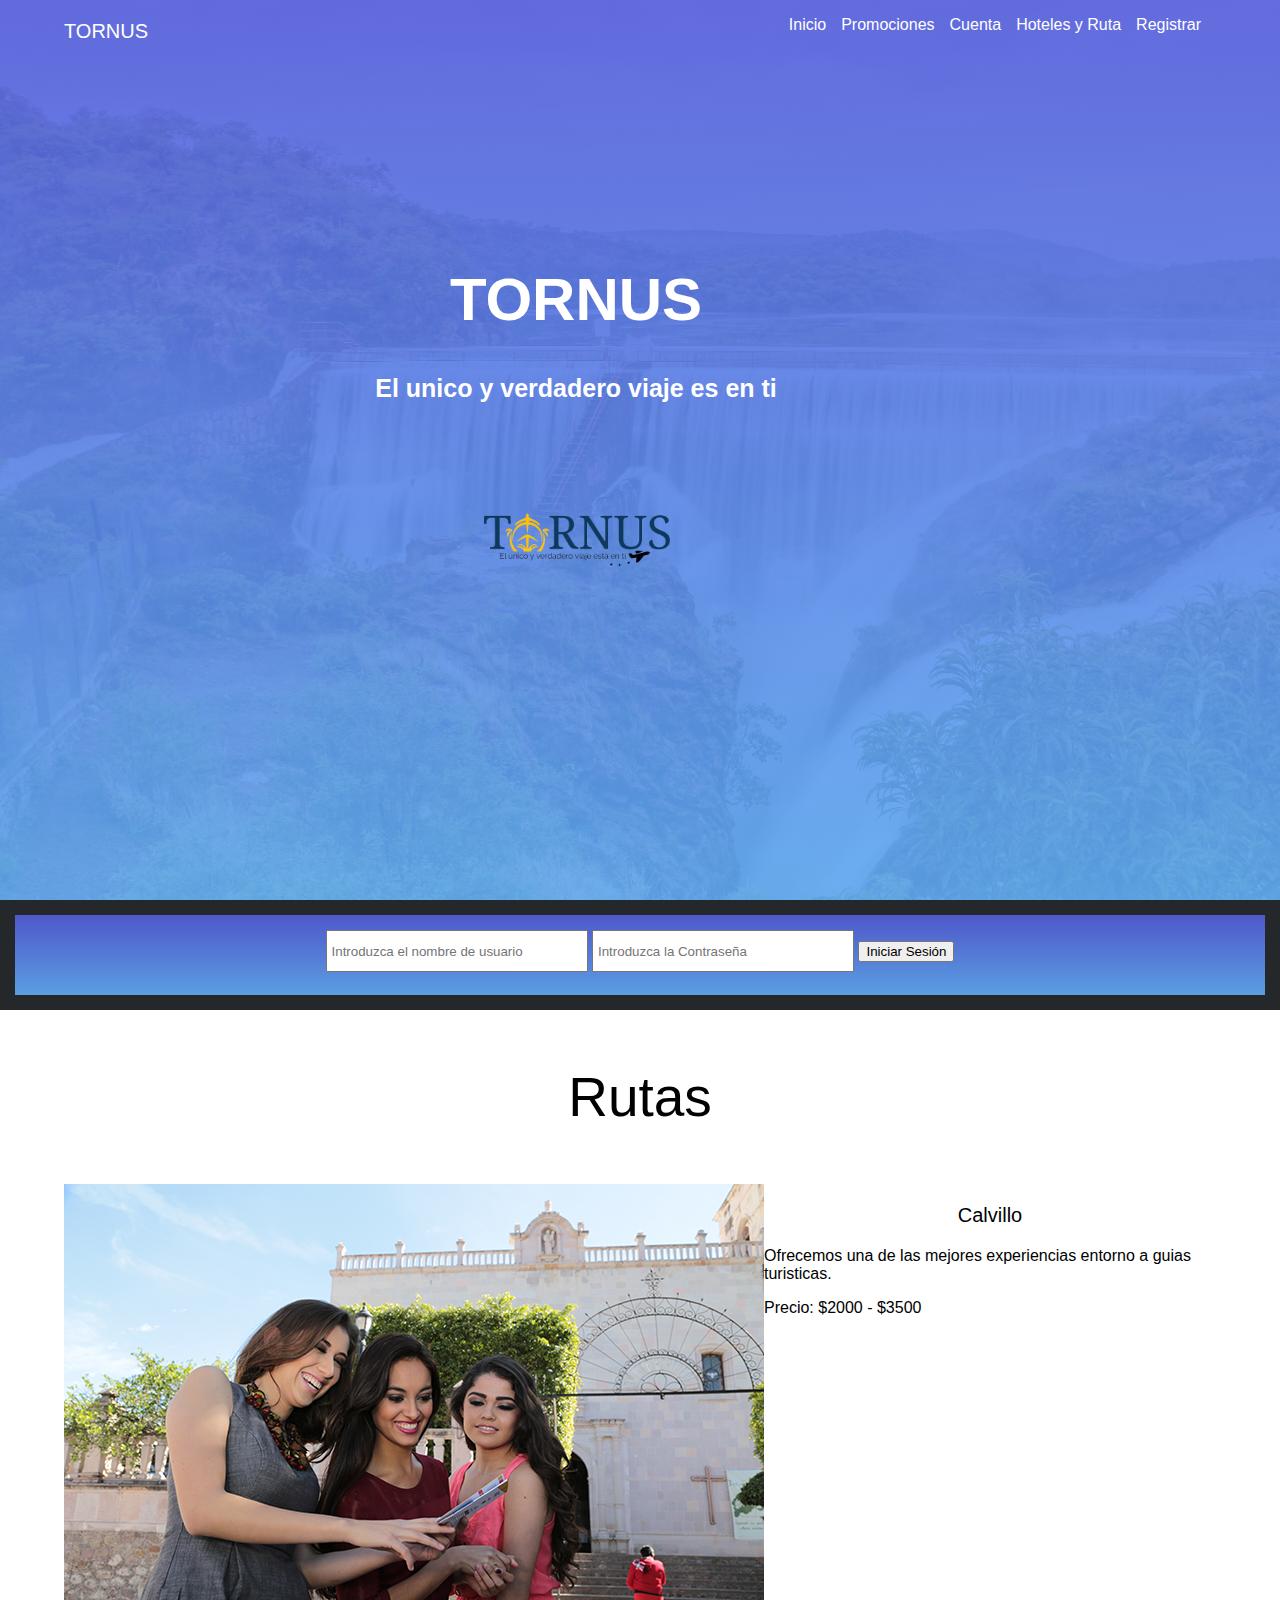
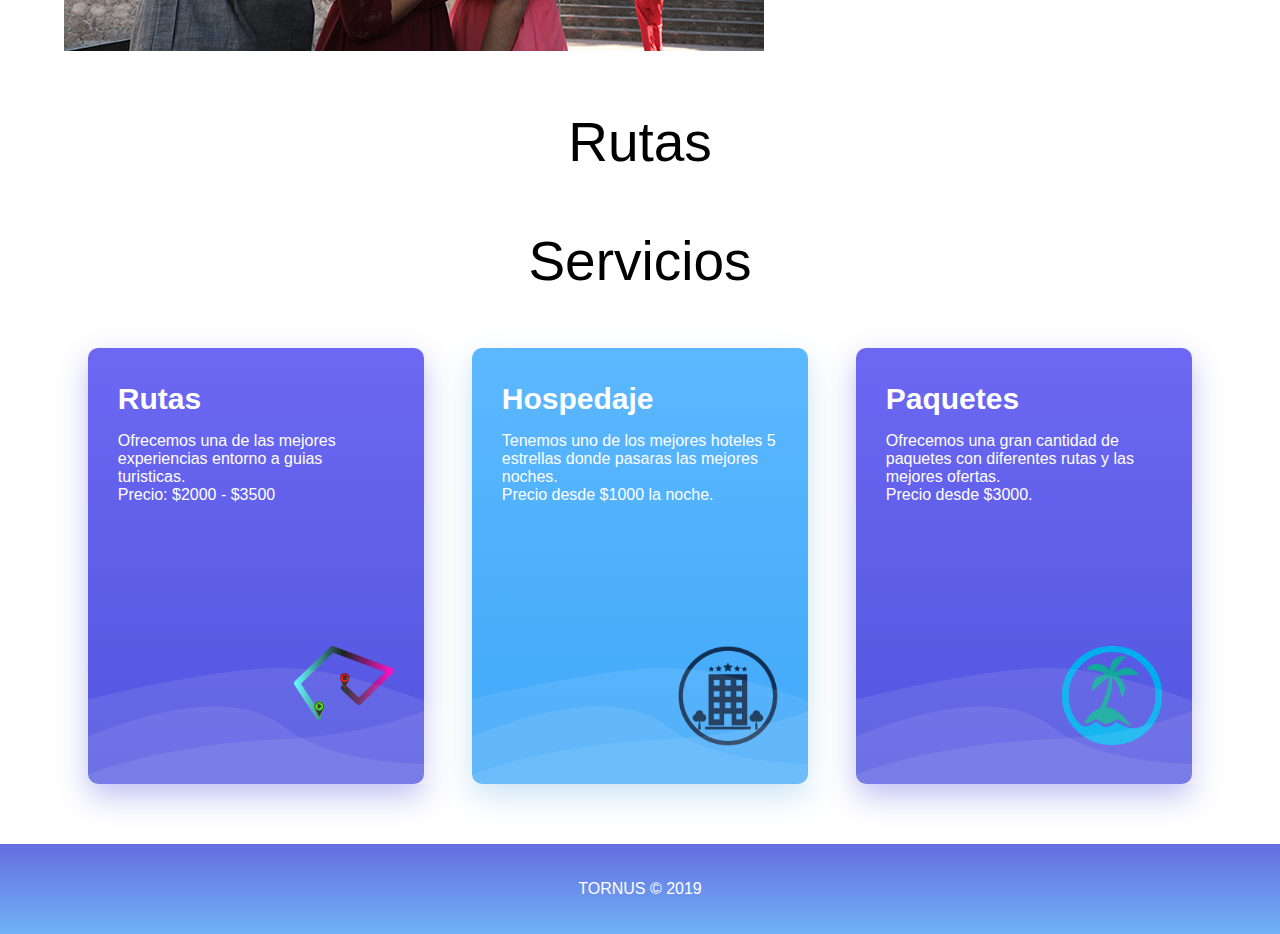
<file: Integradora/index.html>
<!DOCTYPE html>
<html lang="es">
	<head>
		<link rel="stylesheet" href="estilos/estilos.css">
		<meta charset="utf-8">
		<title>www.Tornus.com</title>
		<link rel="stylesheet" href="owl/owl.carousel.min.css">
		<link rel="stylesheet" href="owl/owl.theme.default.min.css">
	</head>
	<body>
		<header>
			<div class="menu">
			<link href="https://www.google.com.mx/maps/place/Calvillo,+Ags./@21.8494494,-102.
			7322151,14z/data=!3m1!4b1!4m5!3m4!1s0x8429cc1aa651f151:
			0x6ef110b7a1b1637f!8m2!3d21.8468359!4d-102.7186435" rel="stylesheet">
				<div class="contenedor">
					<p class="logo">TORNUS</p>
					<nav>
						<ul>
							<li class="actual"><a href="index.html">Inicio</a> </li>
							<li><a href="error.php">Promociones</a> </li>
							<li><a href="Cuenta.html">Cuenta</a> </li>
							<li><a href="Hoteles.html">Hoteles y Ruta</a> </li>
							<li><a href="Registrar.html">Registrar</a> </li>
						</ul>
					</nav>
				</div>
			</div>
			<div class="contenedor" id="contenedor-titulo-flex">
				<div class="contenedor-titulo">
					<h1>TORNUS</h1>
					<h2>El unico y verdadero viaje es en ti</h2>
					<p class="logo"><img src="img/tornus.png" width=200px/></p>
				</div>
			</div>
		</header>
		<section id="iniciar">
			<div id="contenedor-sesion">
				<form method="POST" action="inicio.php">
					<input type="text" placeholder="Introduzca el nombre de usuario" name="username" id="username" value="" />
					<input type="password" placeholder="Introduzca la Contrase&ntilde;a" name="pass" id="pass" value="" />
					<button type="submit" class="boton1">Iniciar Sesi&oacute;n</button>
				</form>
			</div>
		</section>
		<main>
			<section id="servicios">
				<div class="contenedor">
					<h3>Rutas</h3>
					<div class="contenedor-rutas">
						<div class="chicas">
							<img  src="img/calvillo2.jpg">
						</div>
						<div class="texto">
							<h3 id="ser">Calvillo</h3>
							<p>Ofrecemos una de las mejores experiencias entorno a guias turisticas.</p>
							<p>Precio: $2000 - $3500</p>
							<iframe src="https://www.google.com/maps/embed?pb=!1m10!1m8!1m3!1d29626.626939066755!2d-102.7371507!3d21.8448663!3m2!1i1024!2i768!4f13.1!5e0!3m2!1ses!2smx!4v1564516017629!5m2!1ses!2smx" width="600" height="300" frameborder="0" style="border:0" allowfullscreen></iframe>
						</div>
					</div>
				</div>
			</section>
			<section id="mis-trabajos">
				<div class="contenedor">
					<h3>Rutas</h3>
					<div class="owl-carousel owl-theme">
						<div class="item" id="imagen"><img src="img/2.jpg" width=250 height=250 /></div>
						<div class="item" id="imagen"><img src="img/3.jpg" width=250 height=250 /></div>
						<div class="item" id="imagen"><img src="img/6.jpg" width=250 height=250 /></div>
						<div class="item" id="imagen"><img src="img/8.jpg" width=250 height=250 /></div>
						<div class="item" id="imagen"><img src="img/15.jpg" width=250 height=250 /></div>
						<div class="item" id="imagen"><img src="img/16.jpg" width=250 height=250 /></div>
						<div class="item" id="imagen"><img src="img/17.jpg" width=250 height=250 /></div>
						<div class="item" id="imagen"><img src="img/12.png" width=250 height=250 /></div>
						<div class="item" id="imagen"><img src="img/15.jpg" width=250 height=250 /></div>
					</div>
				</div>
			</section>
			<section id="servicios">
				<div class="contenedor">
					<h3>Servicios</h3>
					<div class="contenedor-servicios">
						<div class="servicio violeta">
							<h4>Rutas</h4>
							<p>Ofrecemos una de las mejores experiencias entorno a guias turisticas.<br/>
							Precio: $2000 - $3500</p>
							<img class="icono" id="rutasimg" src="img/rutas.png"/>
							<img class="ondas" src="img/waves.png"/>
						</div>
						<div class="servicio celeste">
							<h4>Hospedaje</h4>
							<p>Tenemos uno de los mejores hoteles 5 estrellas donde pasaras las mejores noches.<br/>
							Precio desde $1000 la noche.</p>
							<img class="icono" id="rutasimg" src="img/hoteles.png"/>
							<img class="ondas" src="img/waves.png"/>
						</div>
						<div class="servicio violeta">
							<h4>Paquetes</h4>
							<p>Ofrecemos una gran cantidad de paquetes con diferentes rutas y las mejores ofertas.<br/>
							Precio desde $3000.</p>
							<img class="icono" id="rutasimg" src="img/paquetes.png"/>
							<img class="ondas" src="img/waves.png"/>
						</div>
					</div>
				</div>
			</section>
		</main>
		<script src="https://code.jquery.com/jquery-3.4.1.min.js"
		integrity="sha256-CSXorXvZcTkaix6Yvo6HppcZGetbYMGWSFlBw8HfCJo="
		crossorigin="anonymous"></script>
		<script src="owl/owl.carousel.min.js"></script>
		<script>
			$('.owl-carousel').owlCarousel({
				loop:true,
				margin:10,
				nav:true,
				dots:false,
				responsive:{
					0:{
						items:1
					},
					600:{
						items:3
					},
					1000:{
					items:4
					}
				}
			})
		</script>
		<footer>
			<p>TORNUS &copy; 2019</p>
		</footer>
	</body>
</html>
</file>
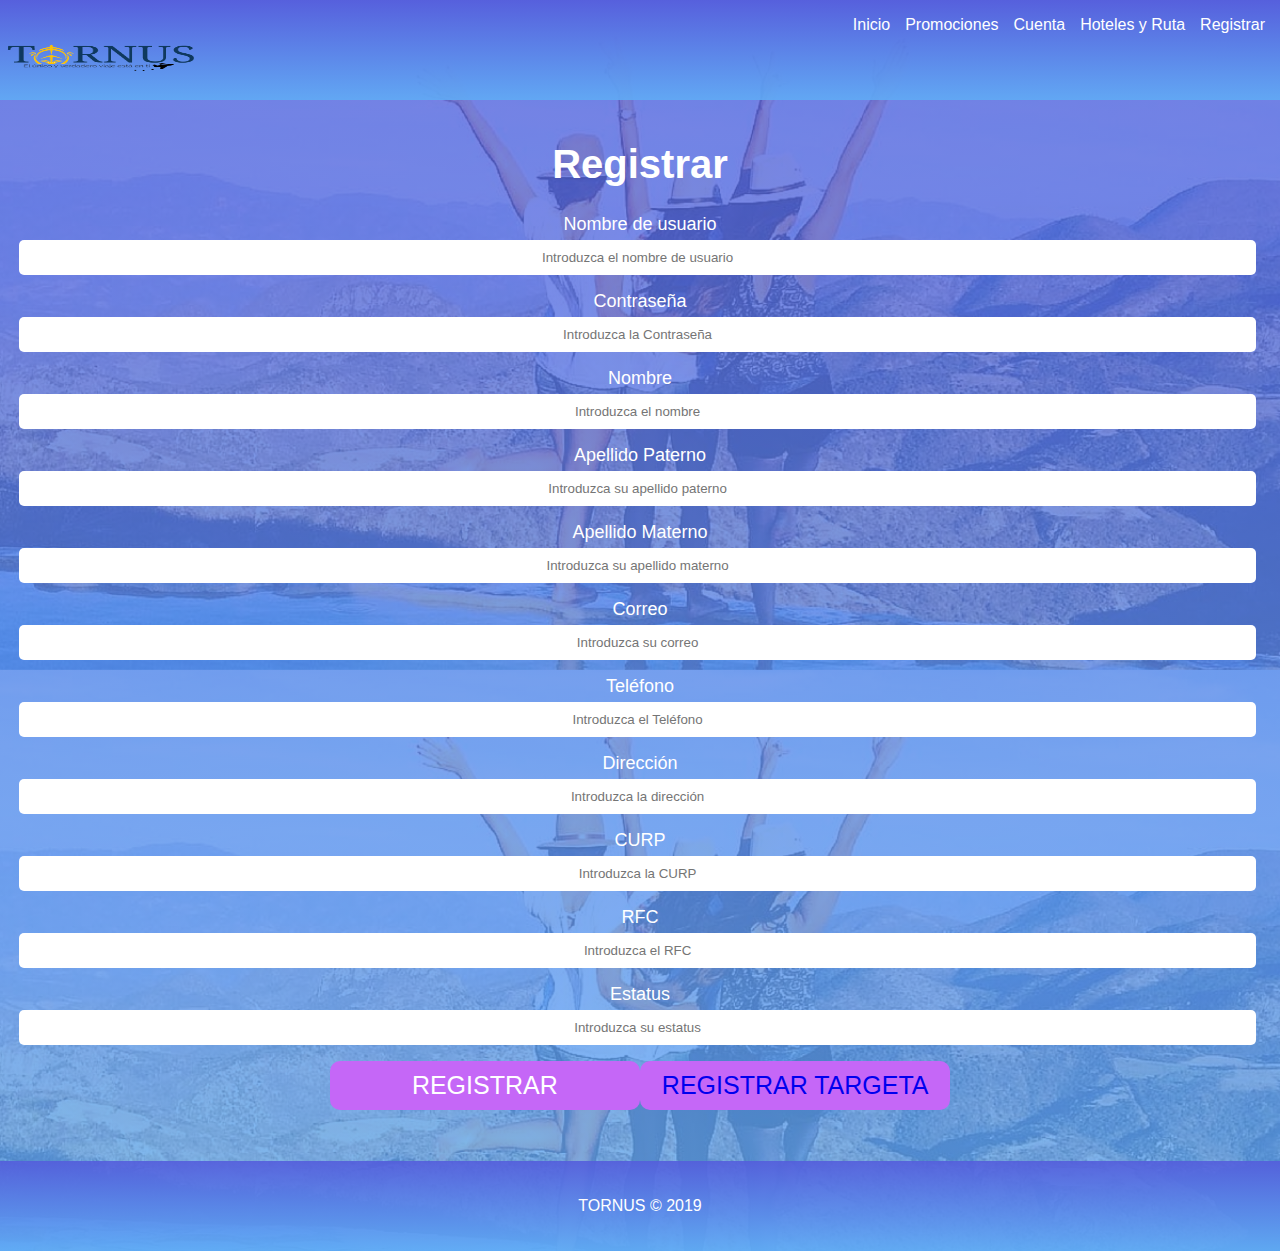
<file: Integradora/cuenta.html>
<!DOCTYPE html>
<html>
	<head>
		<title>www.Tornus.com</title>
		<link rel="stylesheet" href="estilos/estilos-cuenta.css">
		<meta charset="utf-8">
	</head>
	<body>
		<div class="menu-otros">
			<div class="contenedor-otros">
				<img src="img/tornus.png" width="200px" />
				<nav>
					<ul>
						<li><a href="Index.html">Inicio</a> </li>
						<li><a href="error.php">Promociones</a> </li>
						<li class="actual"><a href="Cuenta.html">Cuenta</a> </li>
						<li><a href="Hoteles.html">Hoteles y Ruta</a> </li>
						<li><a href="Registrar.html">Registrar</a> </li>
					</ul>
				</nav>
			</div>
		</div>
		<form method="POST" action="cuenta.php">
			<h1>Registrar</h1>
			<p>
				<label for="username">Nombre de usuario</label>
				<input type="text" placeholder="Introduzca el nombre de usuario" name="username" id="username" value="" />
			</p>
			<p>
				<label for="pass">Contrase&ntilde;a</label>
				<input type="password" placeholder="Introduzca la Contrase&ntilde;a" name="pass" id="pass" value="" />
			</p>
			<p>
				<label for="nombre">Nombre</label>
				<input type="text" placeholder="Introduzca el nombre" name="nombre" id="nombre" value="" />
			</p>
			<p>
				<label for="appaterno">Apellido Paterno</label>
				<input type="text" placeholder="Introduzca su apellido paterno" name="appaterno" id="appaterno" value="" />
			</p>
			<p>
				<label for="apmaterno">Apellido Materno</label>
				<input type="text" placeholder="Introduzca su apellido materno" name="apmaterno" id="apmaterno" value="" />
			</p>
			<p>
				<label for="correo">Correo</label>
				<input type="email" placeholder="Introduzca su correo" name="correo" />
			</p>
			<p>
				<label for="tel">Tel&eacute;fono</label>
				<input type="text" placeholder="Introduzca el Tel&eacute;fono" name="tel" id="tel" value="" />
			</p>
			<p>
				<label for="direccion">Direcci&oacute;n</label>
				<input type="text" placeholder="Introduzca la direcci&oacute;n" name="direccion" id="direccion" value="" />
			</p>
			<p>
				<label for="curp">CURP</label>
				<input type="text" placeholder="Introduzca la CURP" name="curp" id="curp" value="" />
			</p>
			<p>
				<label for="rfc">RFC</label>
				<input type="text" placeholder="Introduzca el RFC" name="rfc" id="rfc" value="" />
			</p>
			<p>
				<label for="estatus">Estatus</label>
				<input type="bit" placeholder="Introduzca su estatus" name="estatus" id="estatus" value="" />
			</p>
			<p>
				<button>Registrar</button><button><a href="tarjeta.html">Registrar Targeta</a></button>
			</p>
		</form>
		<footer>
			<p>TORNUS &copy; 2019</p>
		</footer>
	</body>
</html>
</file>
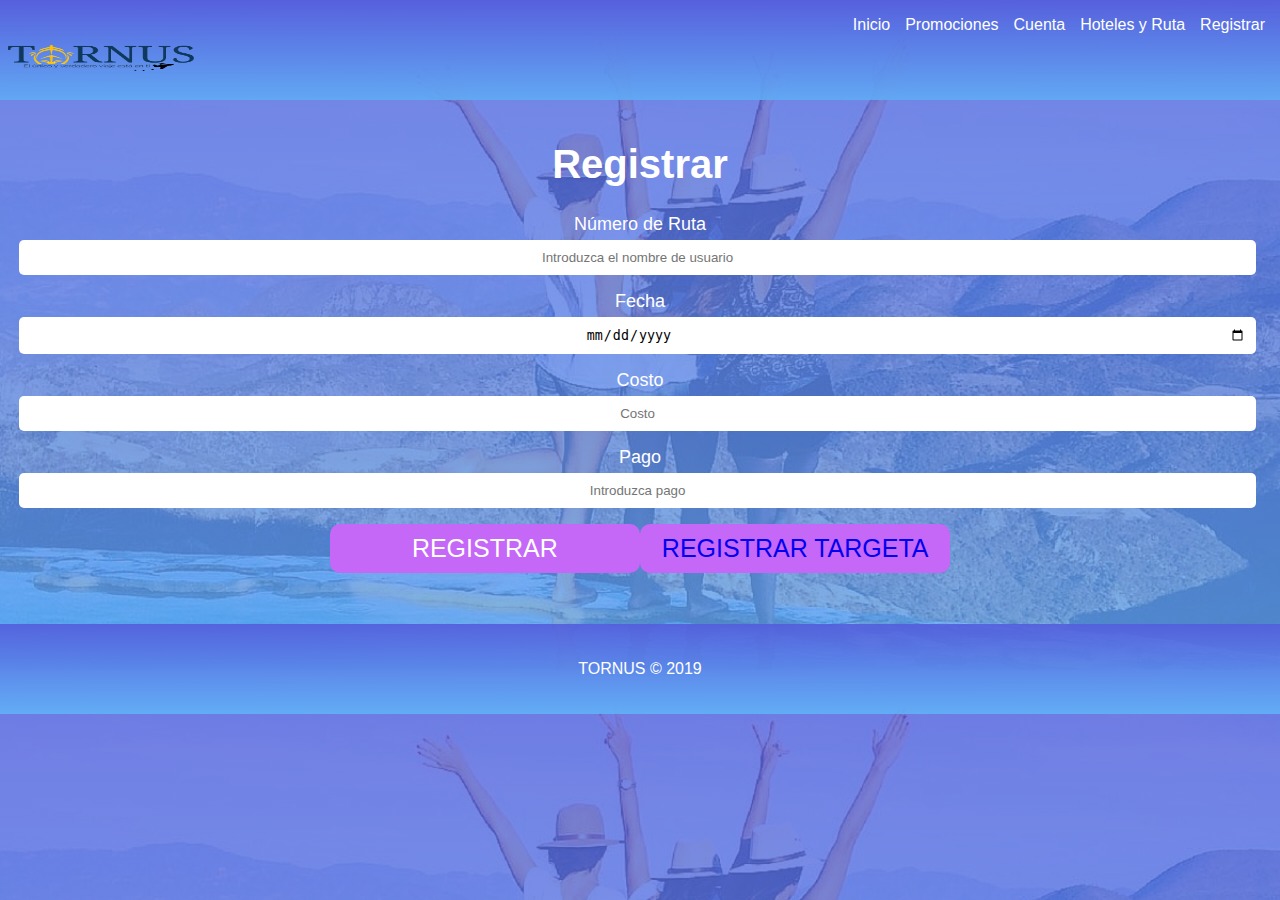
<file: Integradora/Registrar.html>
<!DOCTYPE html>
<html>
	<head>
		<title>www.Tornus.com</title>
		<link rel="stylesheet" href="estilos/estilos-cuenta.css">
		<meta charset="utf-8">
	</head>
	<body>
		<div class="menu-otros">
			<div class="contenedor-otros">
				<img src="img/tornus.png" width="200px" />
				<nav>
					<ul>
						<li><a href="Index.html">Inicio</a> </li>
						<li><a href="error.php">Promociones</a> </li>
						<li><a href="Cuenta.html">Cuenta</a> </li>
						<li><a href="Hoteles.html">Hoteles y Ruta</a> </li>
						<li class="actual"><a href="Registrar.html">Registrar</a> </li>
					</ul>
				</nav>
			</div>
		</div>
		<form method="POST" action="cuenta.php">
			<h1>Registrar</h1>
			<p>
				<label for="username">N&uacute;mero de Ruta</label>
				<input type="text" placeholder="Introduzca el nombre de usuario" name="username" id="username" value="" />
			</p>
			<p>
				<label for="pass">Fecha</label>
				<input type="Date" placeholder="Introduzca la Fecha " name="pass" id="pass" value="" />
			</p>
			<p>
				<label for="nombre">Costo</label>
				<input type="Numero" placeholder="Costo" name="nombre" id="nombre" value="" />
			</p>
			<p>
				<label for="appaterno">Pago</label>
				<input type="Numero" placeholder="Introduzca pago" name="appaterno" id="appaterno" value="" />
			</p>
			<p>
				<button>Registrar</button><button><a href="tarjeta.html">Registrar Targeta</a></button>
			</p>
		</form>
		<footer>
			<p>TORNUS &copy; 2019</p>
		</footer>
	</body>
</html>
</file>
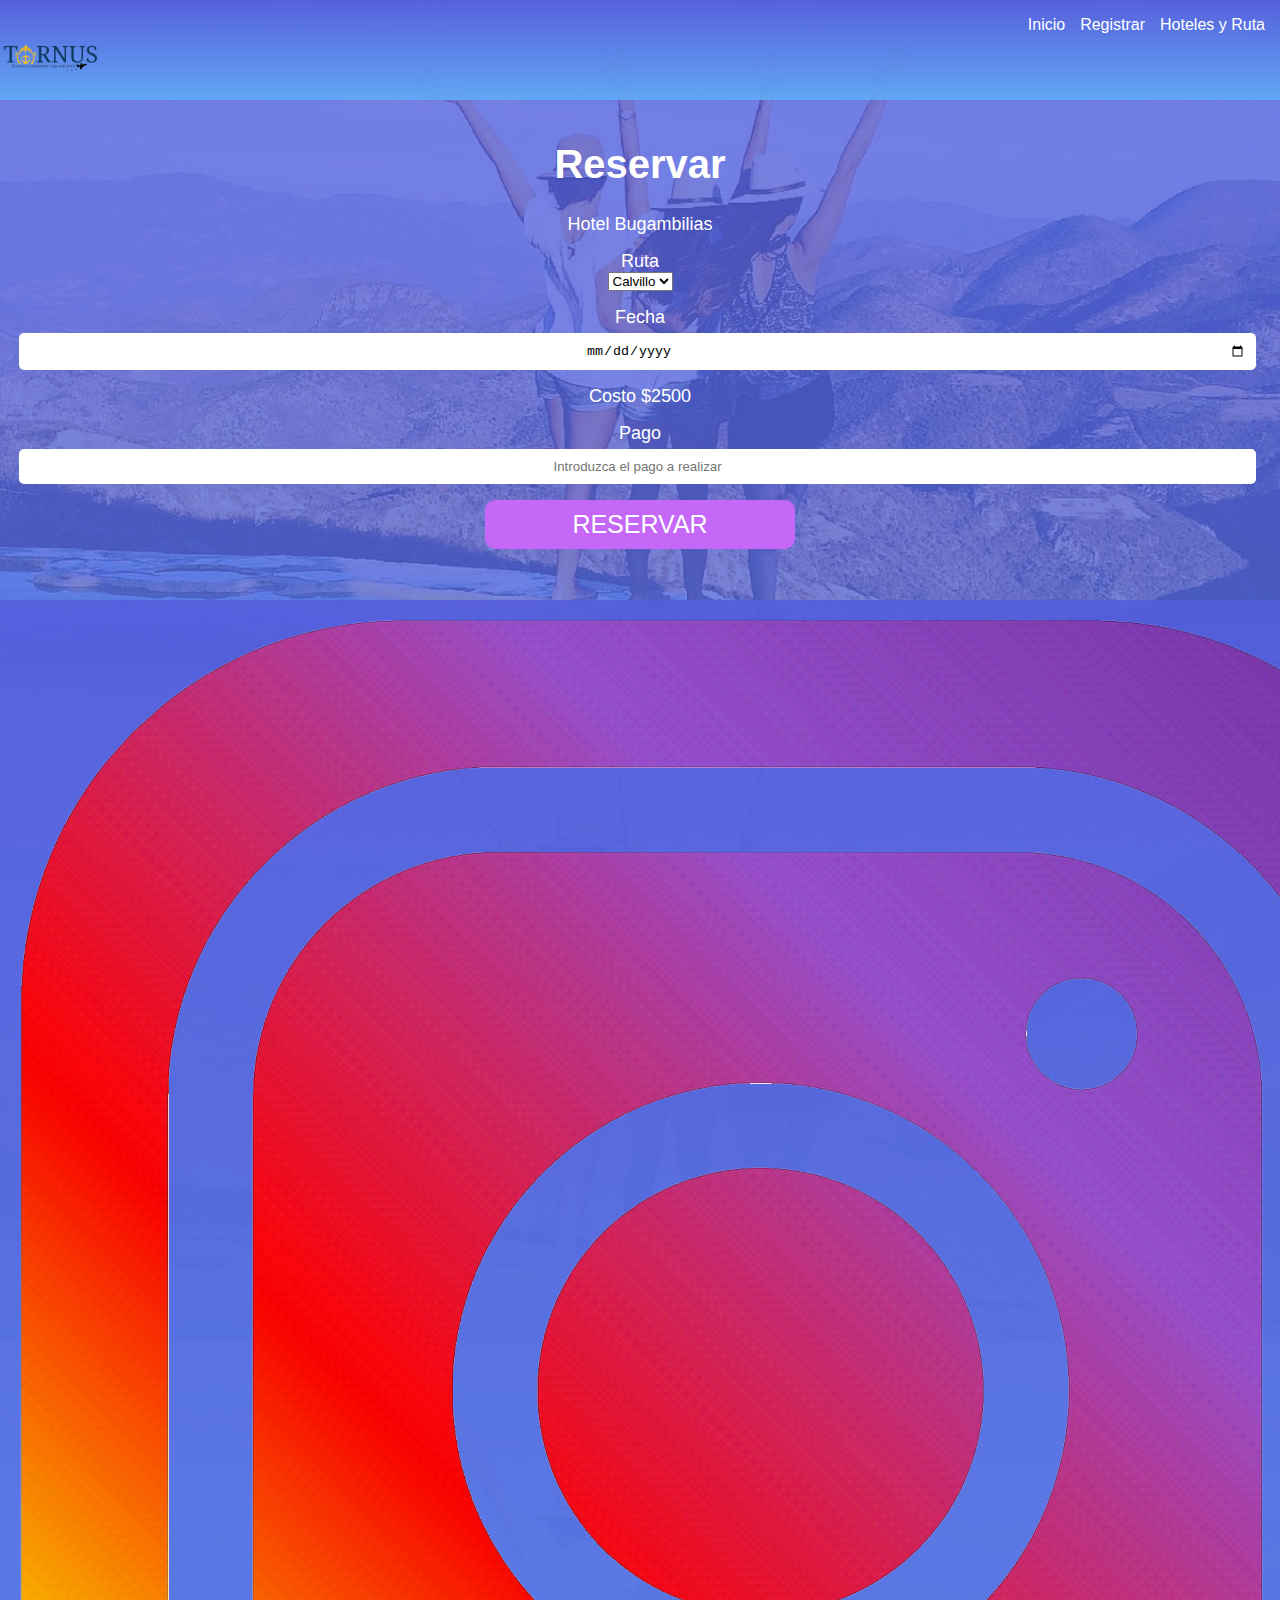
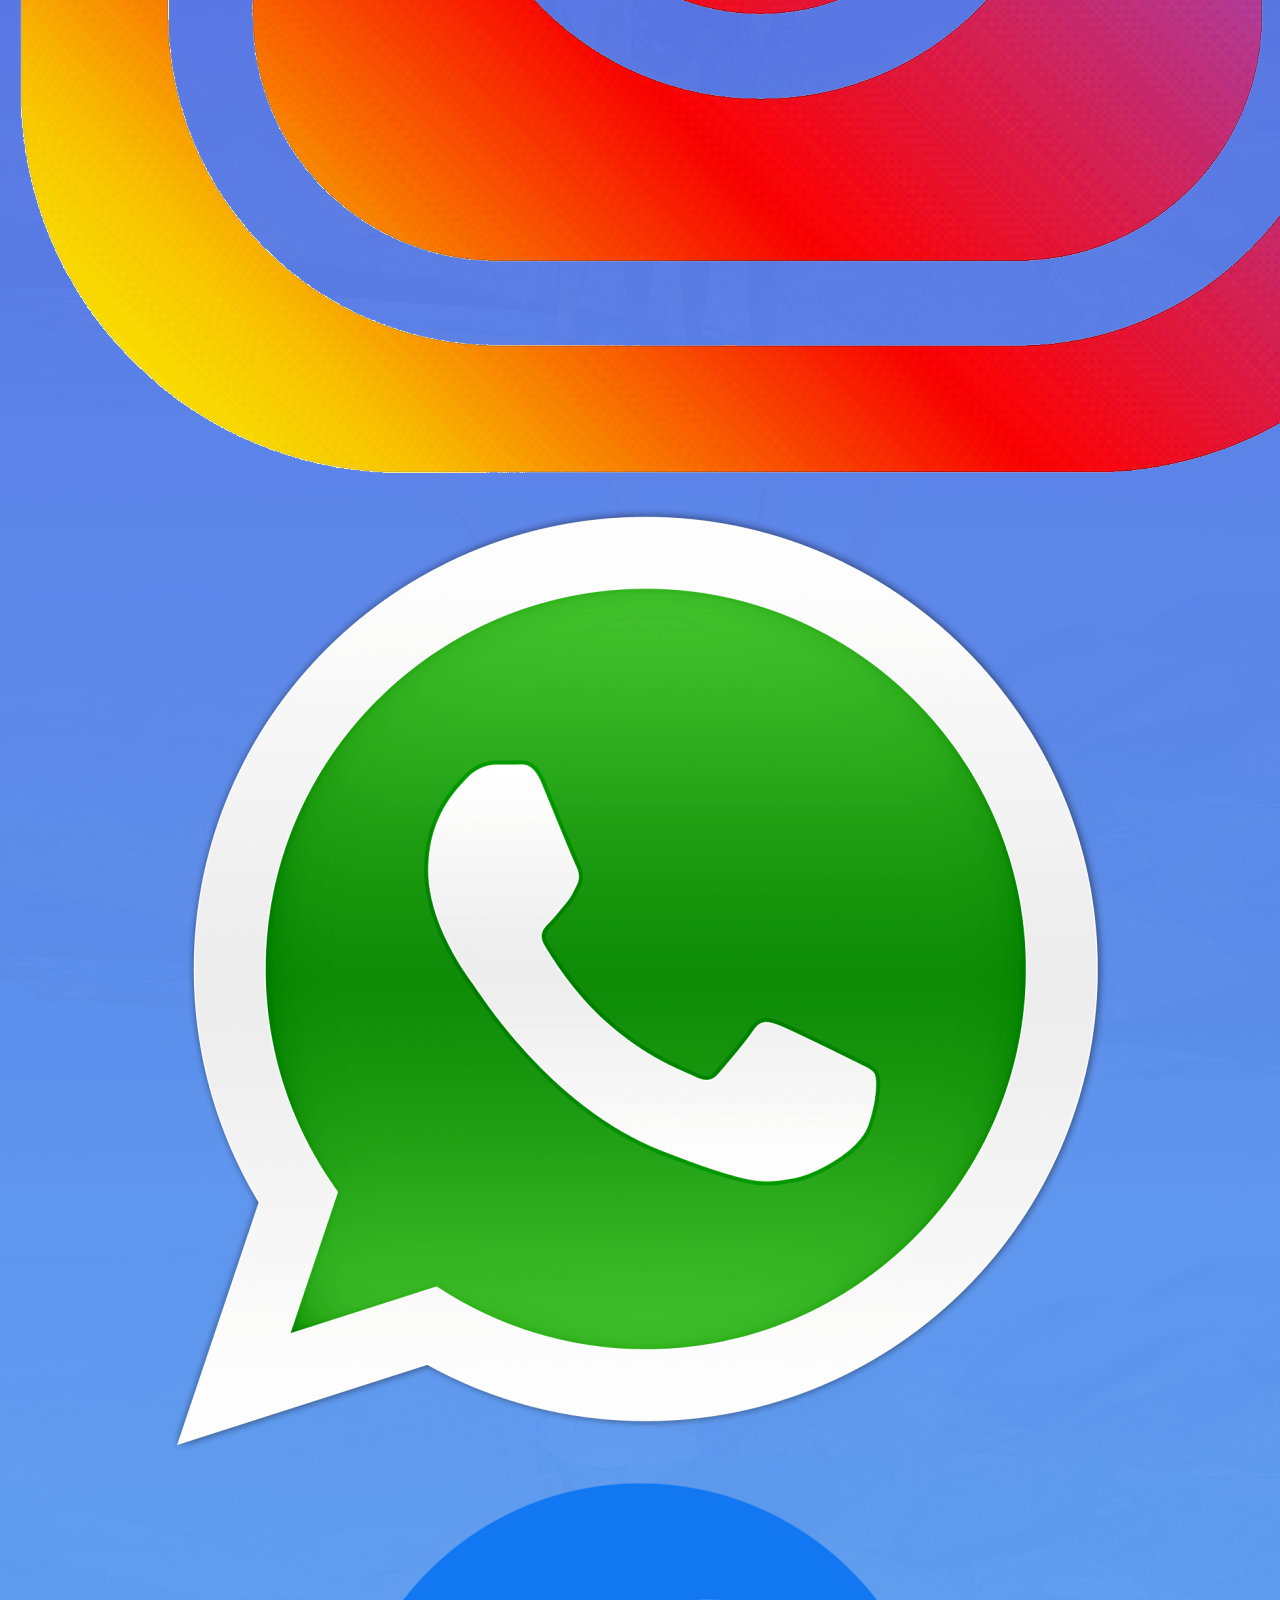
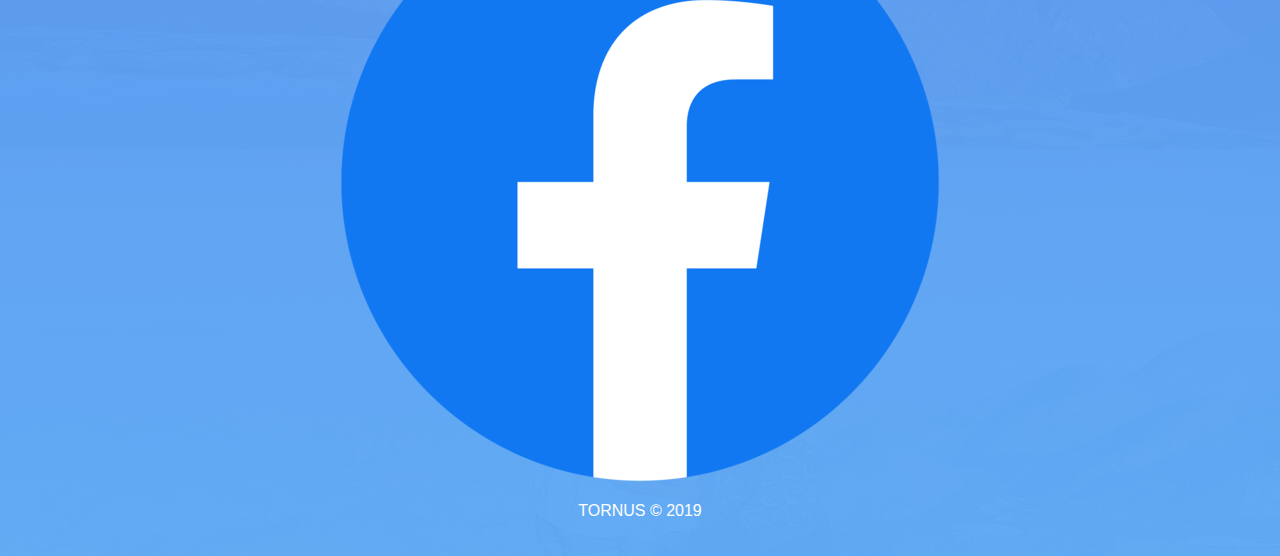
<file: Integradora/RegistrarBugambilias.html>
<!DOCTYPE html>
<html>
	<head>
		<title>www.Tornus.com</title>
		<link rel="stylesheet" href="estilos/estilos-cuenta.css">
		<meta name="viewport" content="width=device-width, user-scalable=no, initial-scale=1.0, maximum-scale=1.0, minimum-sacle=1.0">
	</head>
	<body>
		<div class="responsabilidad">
			<div>
				<div class="contenedor-otros">
					<img src="img/tornus.png" id="tornus" />
					<nav>
						<ul>
							<li><a href="Index.html">Inicio</a> </li>
							<li><a href="Cuenta.html">Registrar</a> </li>
							<li><a href="Hoteles.html">Hoteles y Ruta</a> </li>
						</ul>
					</nav>
				</div>
			</div>
			<form method="POST" action="RegistrarBugambilias.php">
				<h1>Reservar</h1>
				<p>
					<label>Hotel Bugambilias</label>
				</p>
				<p>
					<label for="ruta">Ruta</label><br />
					<select id="ruta" name="ruta">
						<option value="" selected>Calvillo</option>
					</select>
				</p>
				<p>
					<label for="fecha">Fecha</label>
					<input type="date" name="fecha" id="fecha" />
				</p>
				<p>
					<label>Costo $2500</label> 
				</p>
				<p>
					<label for="pago">Pago</label>
					<input type="double" placeholder="Introduzca el pago a realizar" name="pago" id="pago" value="" />
				</p>
				<p>
					<button>Reservar</button>
				</p>
			</form>
			<footer>
				<img class="redes" src="img/instagram.png"/>
				<img class="redes" src="img/whats.png"/>
				<img class="redes" src="img/facebook.png"/>
				<p>TORNUS &copy; 2019</p>
			</footer>
		</div>
	</body>
</html>
</file>
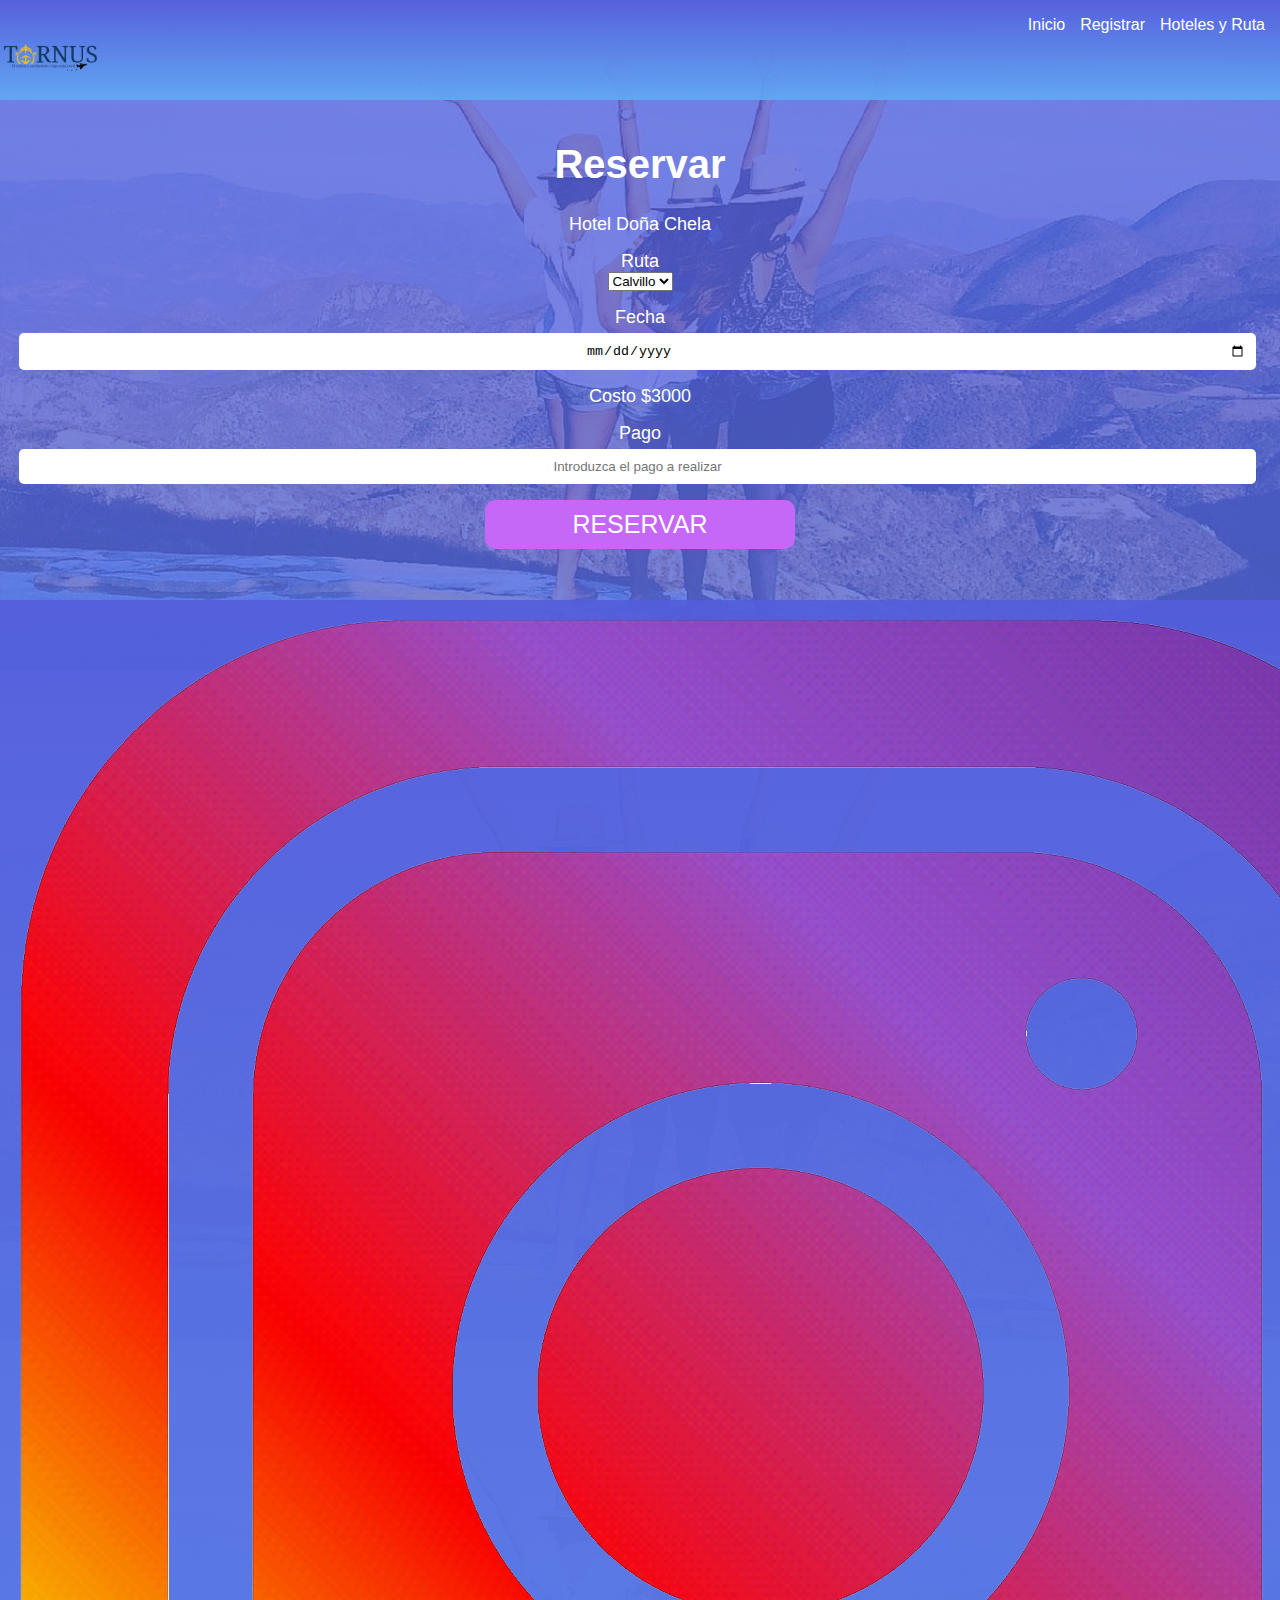
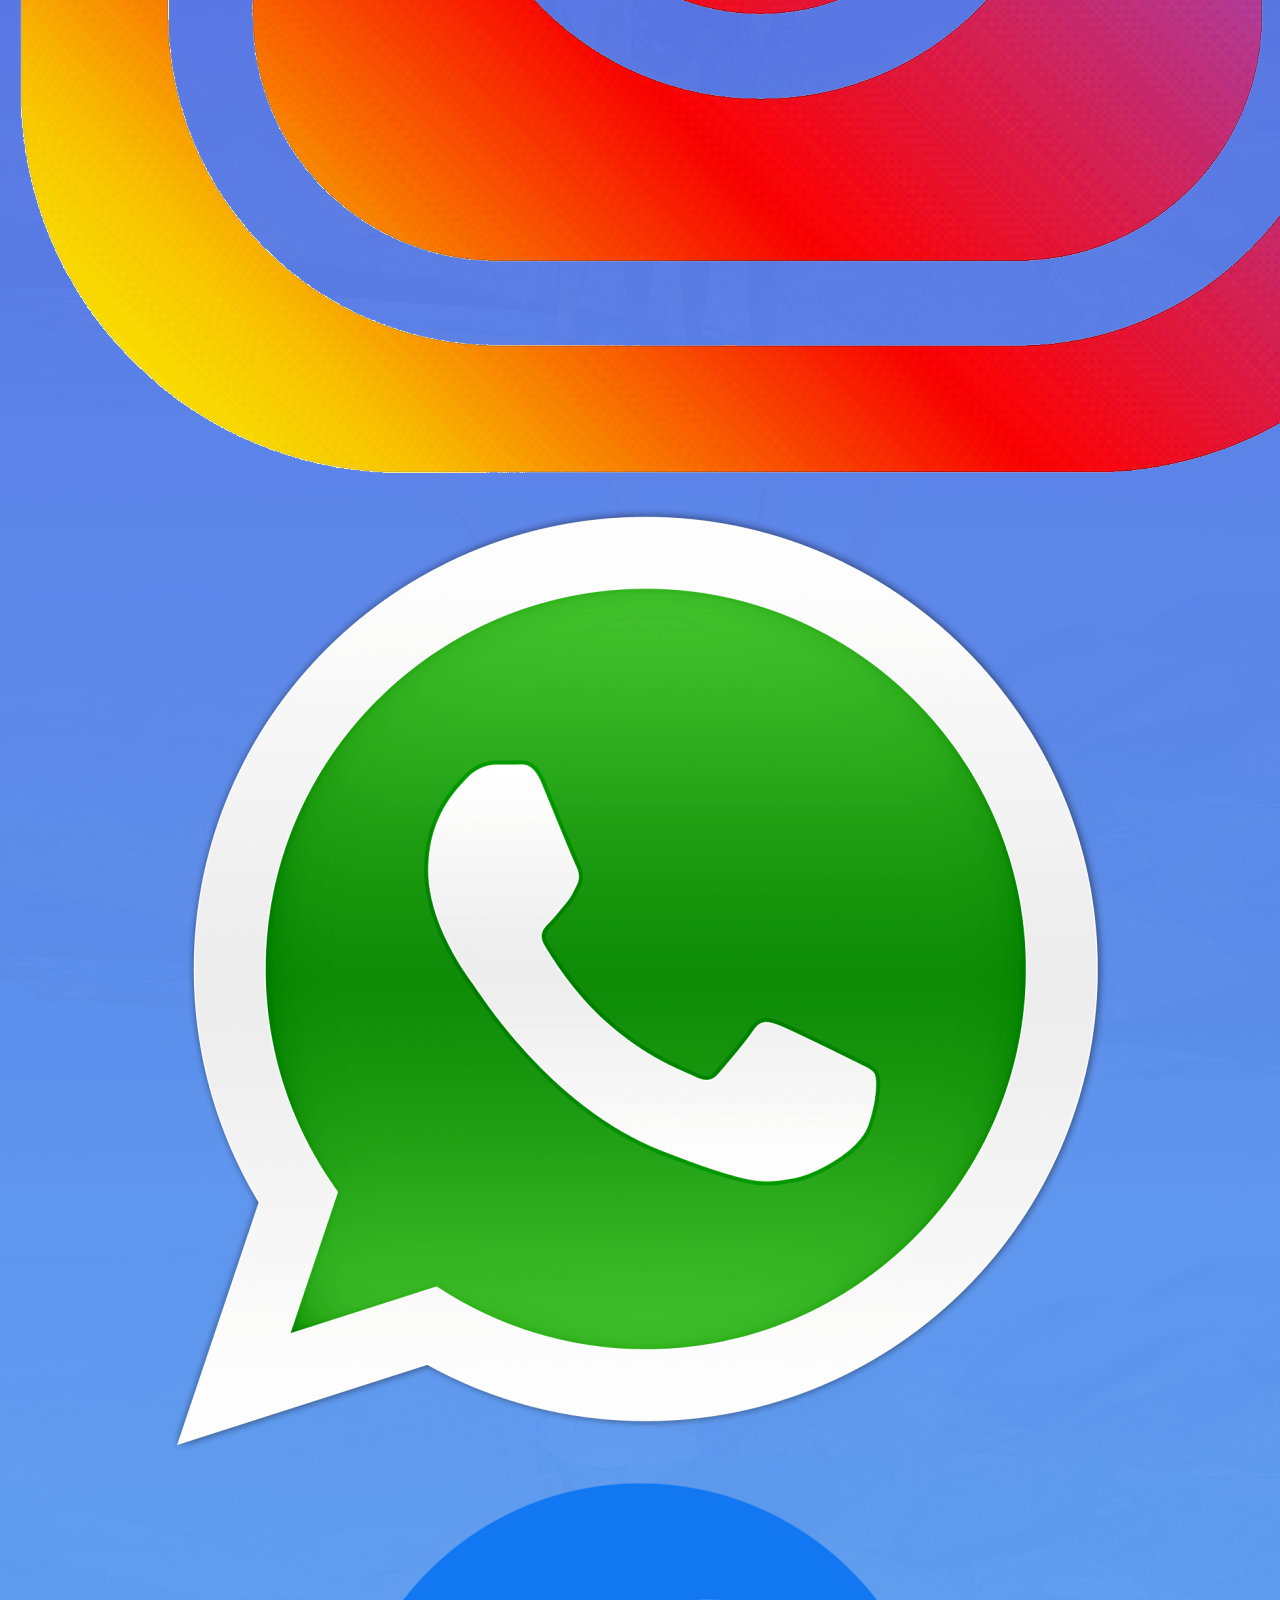
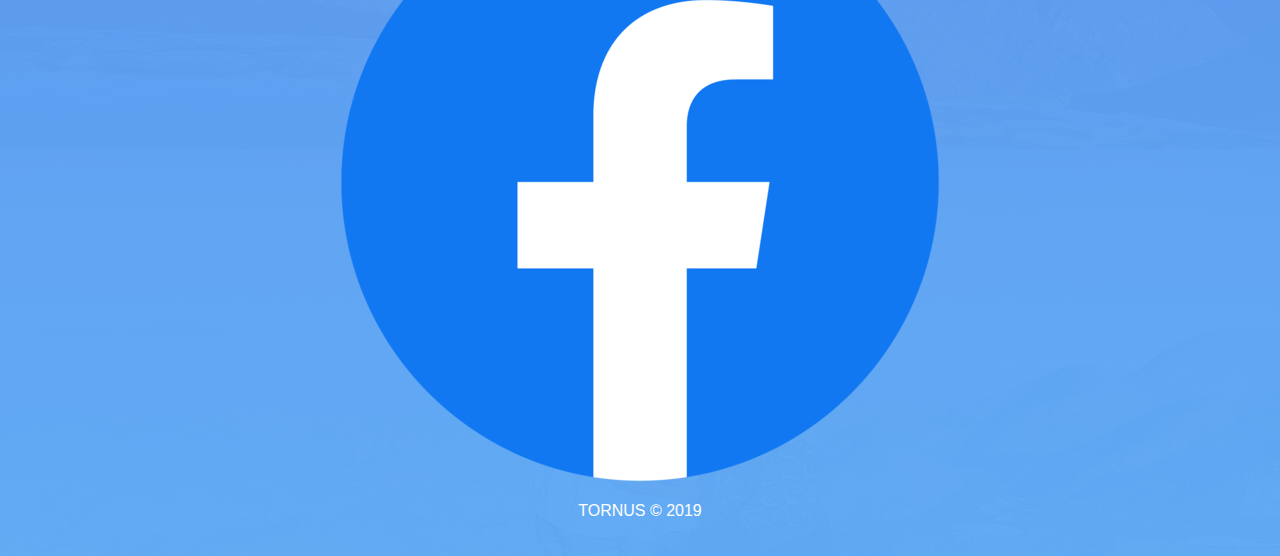
<file: Integradora/RegistrarChela.html>
<!DOCTYPE html>
<html>
	<head>
		<title>www.Tornus.com</title>
		<link rel="stylesheet" href="estilos/estilos-cuenta.css">
		<meta charset="utf-8">
		<meta name="viewport" content="width=device-width, user-scalable=no, initial-scale=1.0, maximum-scale=1.0, minimum-sacle=1.0">
	</head>
	<body>
		<div class="responsabilidad">
			<div>
				<div class="contenedor-otros">
					<img src="img/tornus.png" id="tornus" />
					<nav>
						<ul>
							<li><a href="Index.html">Inicio</a> </li>
							<li><a href="Cuenta.html">Registrar</a> </li>
							<li><a href="Hoteles.html">Hoteles y Ruta</a> </li>
						</ul>
					</nav>
				</div>
			</div>
			<form method="POST" action="RegistrarChela.php">
				<h1>Reservar</h1>
				<p>
					<label>Hotel Do&ntilde;a Chela</label>
				</p>
				<p>
					<label for="ruta">Ruta</label><br />
					<select id="ruta" name="ruta">
						<option value="" selected>Calvillo</option>
					</select>
				</p>
				<p>
					<label for="fecha">Fecha</label>
					<input type="date" name="fecha" id="fecha" />
				</p>
				<p>
					<label>Costo $3000</label> 
				</p>
				<p>
					<label for="pago">Pago</label>
					<input type="double" placeholder="Introduzca el pago a realizar" name="pago" id="pago" value="" />
				</p>
				<p>
					<button>Reservar</button>
				</p>
			</form>
			<footer>
				<img class="redes" src="img/instagram.png"/>
				<img class="redes" src="img/whats.png"/>
				<img class="redes" src="img/facebook.png"/>
				<p>TORNUS &copy; 2019</p>
			</footer>
		</div>
	</body>
</html>
</file>
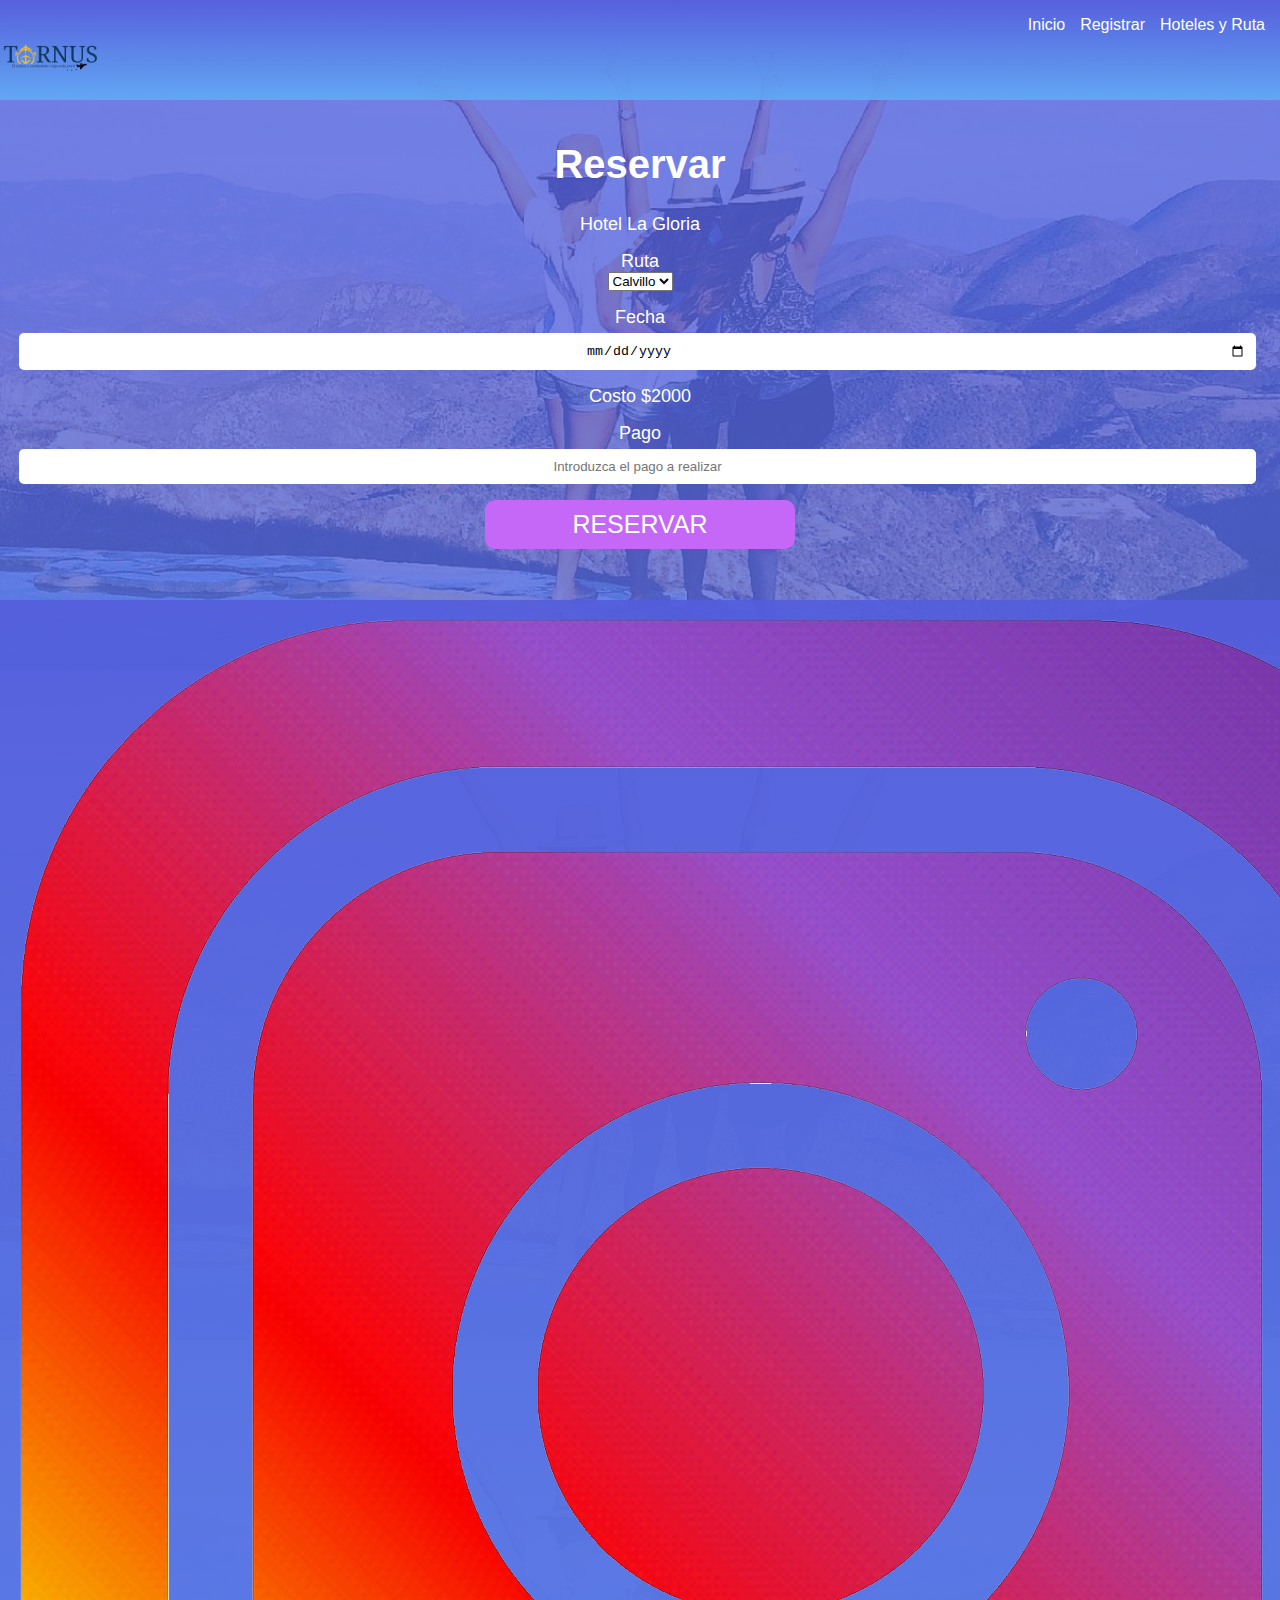
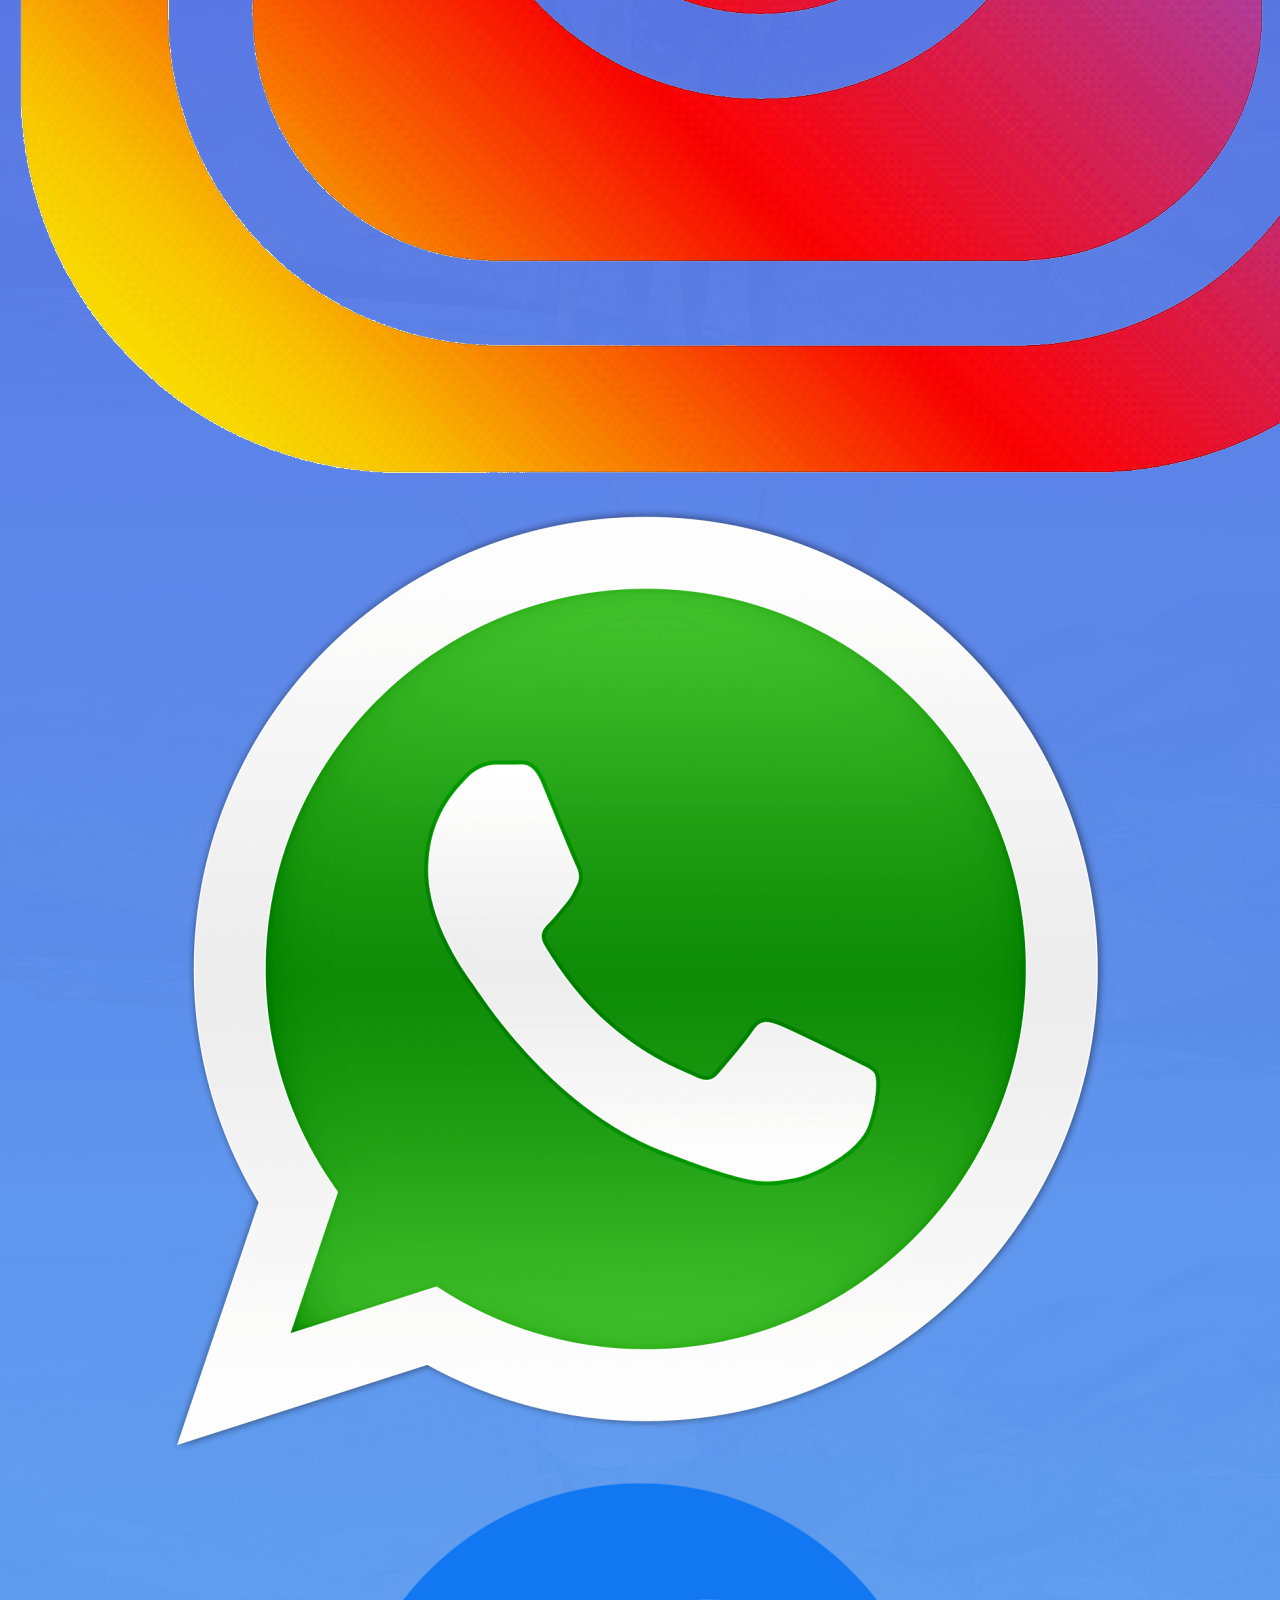
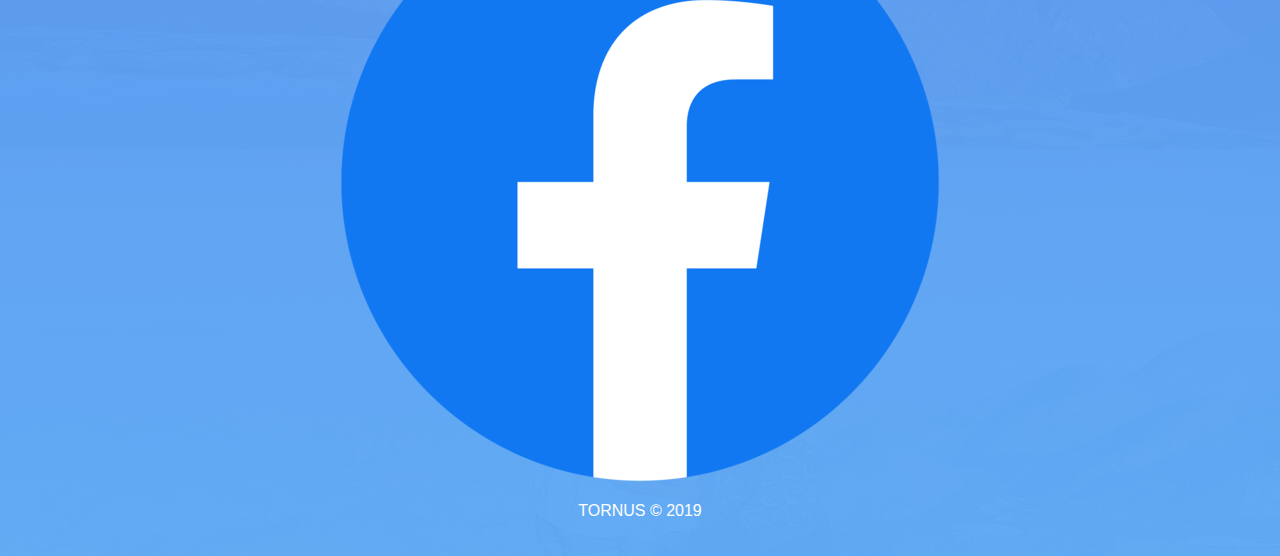
<file: Integradora/RegistrarGloria.html>
<!DOCTYPE html>
<html>
	<head>
		<title>www.Tornus.com</title>
		<link rel="stylesheet" href="estilos/estilos-cuenta.css">
		<meta charset="utf-8">
		<meta name="viewport" content="width=device-width, user-scalable=no, initial-scale=1.0, maximum-scale=1.0, minimum-sacle=1.0">
	</head>
	<body>
		<div class="responsabilidad">
			<div>
				<div class="contenedor-otros">
					<img src="img/tornus.png" id="tornus" />
					<nav>
						<ul>
							<li><a href="Index.html">Inicio</a> </li>
							<li><a href="Cuenta.html">Registrar</a> </li>
							<li><a href="Hoteles.html">Hoteles y Ruta</a> </li>
						</ul>
					</nav>
				</div>
			</div>
			<form method="POST" action="RegistrarGloria.php">
				<h1>Reservar</h1>
				<p>
					<label>Hotel La Gloria</label> 
				</p>
				<p>
					<label for="ruta">Ruta</label><br />
					<select id="ruta" name="ruta">
						<option value="" selected>Calvillo</option>
					</select>
				</p>
				<p>
					<label for="fecha">Fecha</label>
					<input type="date" name="fecha" id="fecha" />
				</p>
				<p>
					<label>Costo $2000</label> 
				</p>
				<p>
					<label for="pago">Pago</label>
					<input type="double" placeholder="Introduzca el pago a realizar" name="pago" id="pago" value="" />
				</p>
				<p>
					<button>Reservar</button>
				</p>
			</form>
			<footer>
				<img class="redes" src="img/instagram.png"/>
				<img class="redes" src="img/whats.png"/>
				<img class="redes" src="img/facebook.png"/>
				<p>TORNUS &copy; 2019</p>
			</footer>
		</div>
	</body>
</html>
</file>
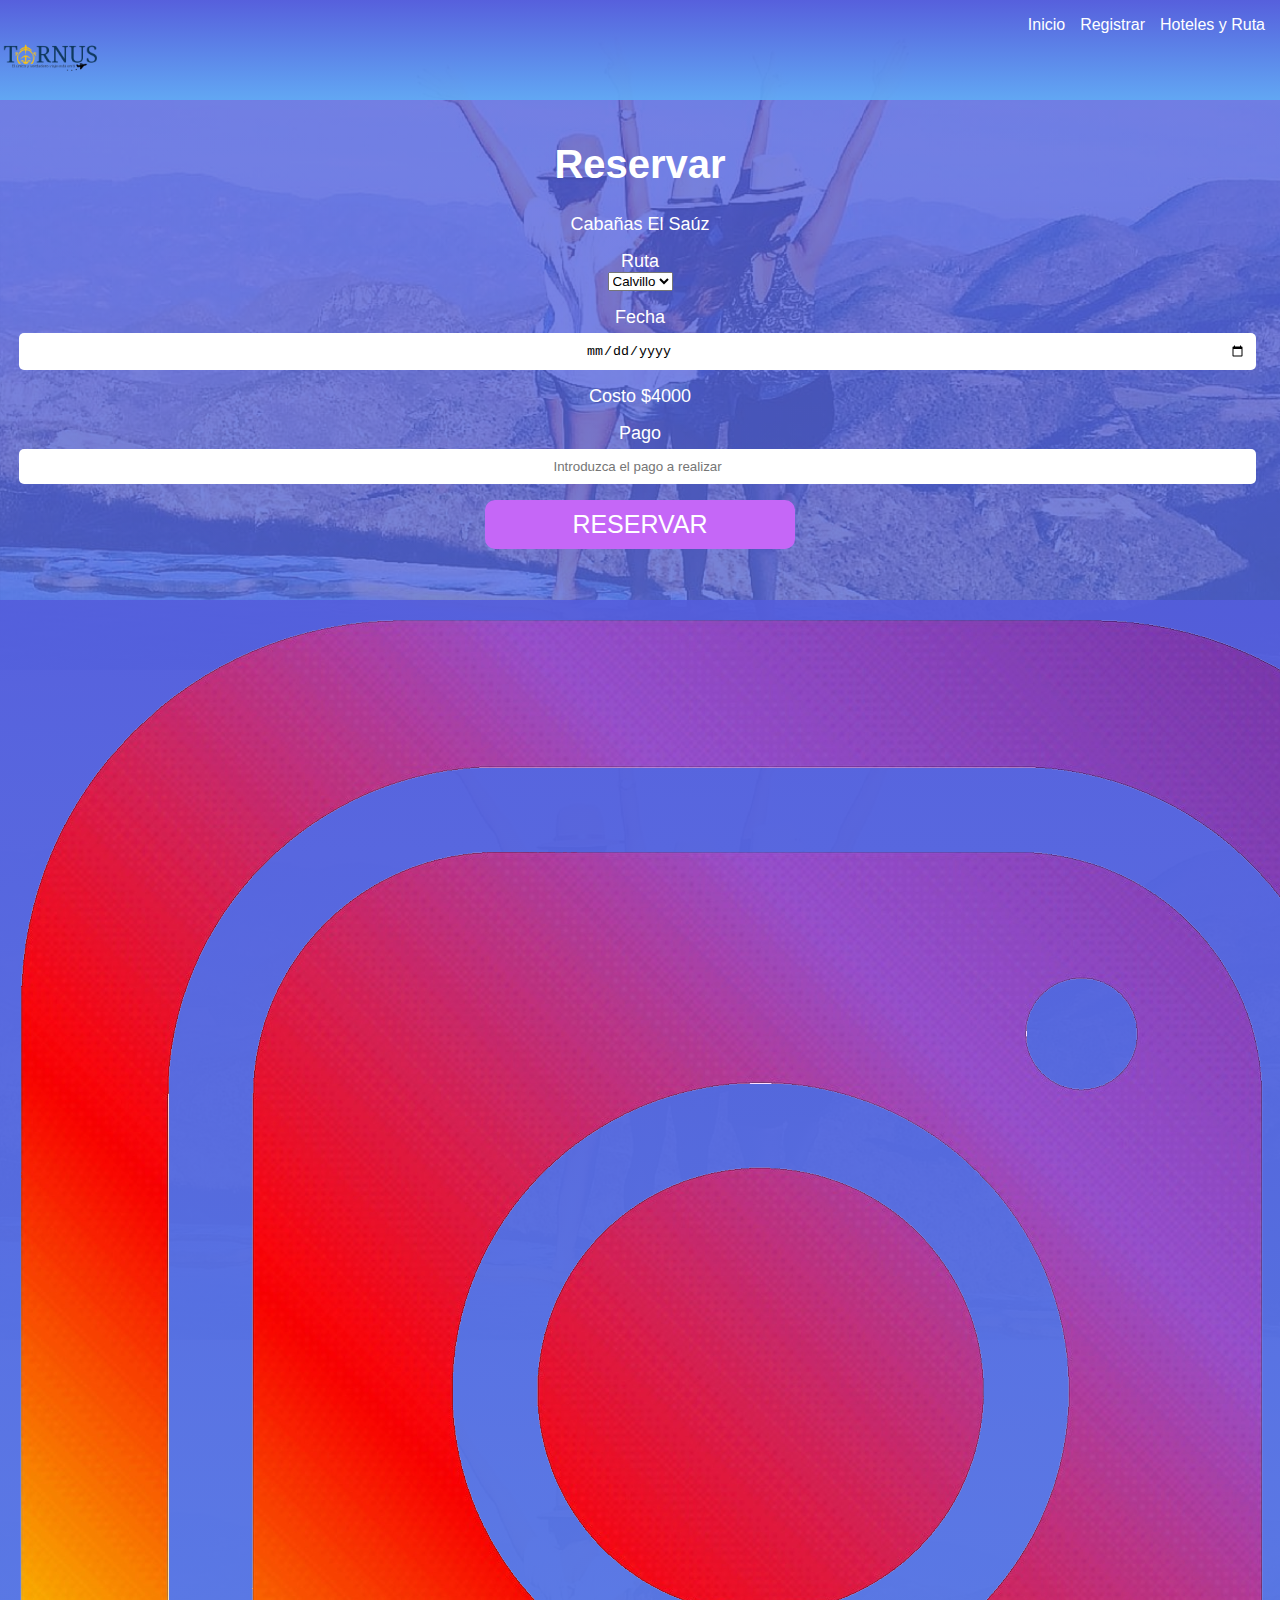
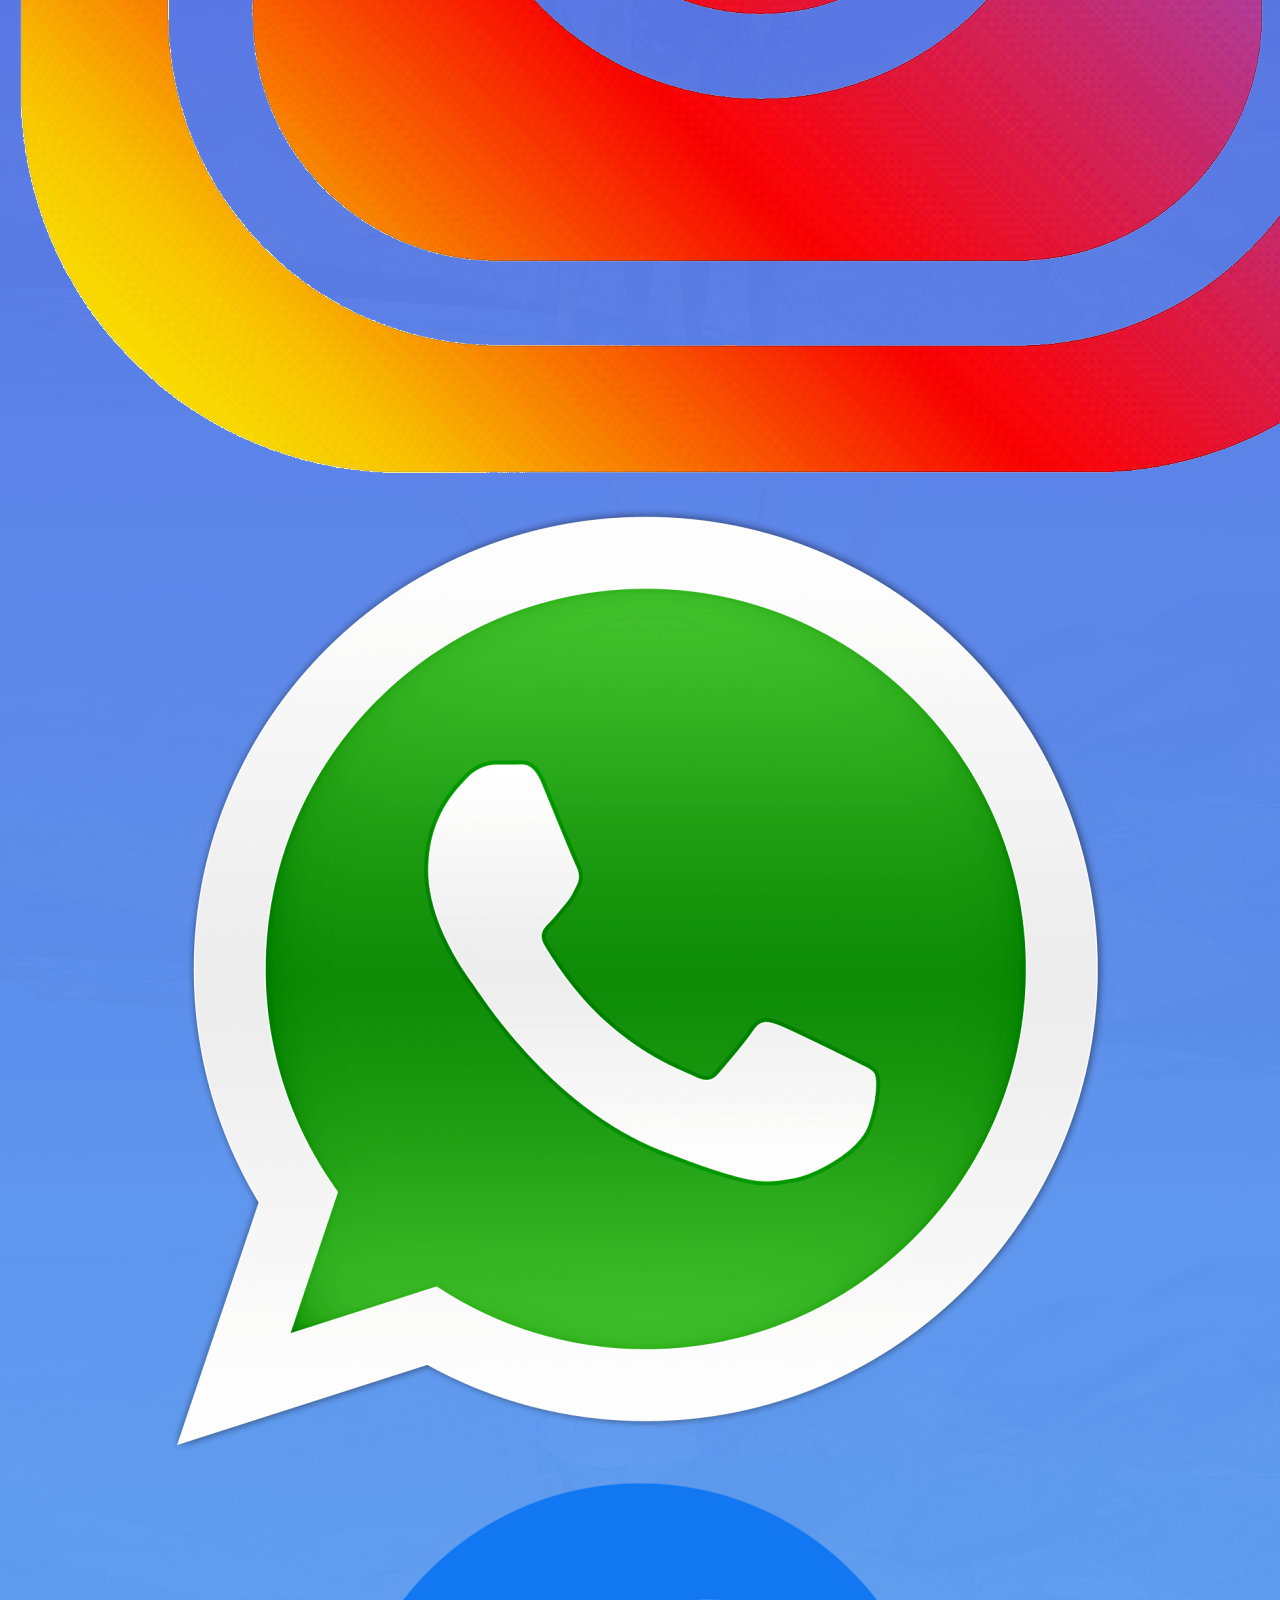
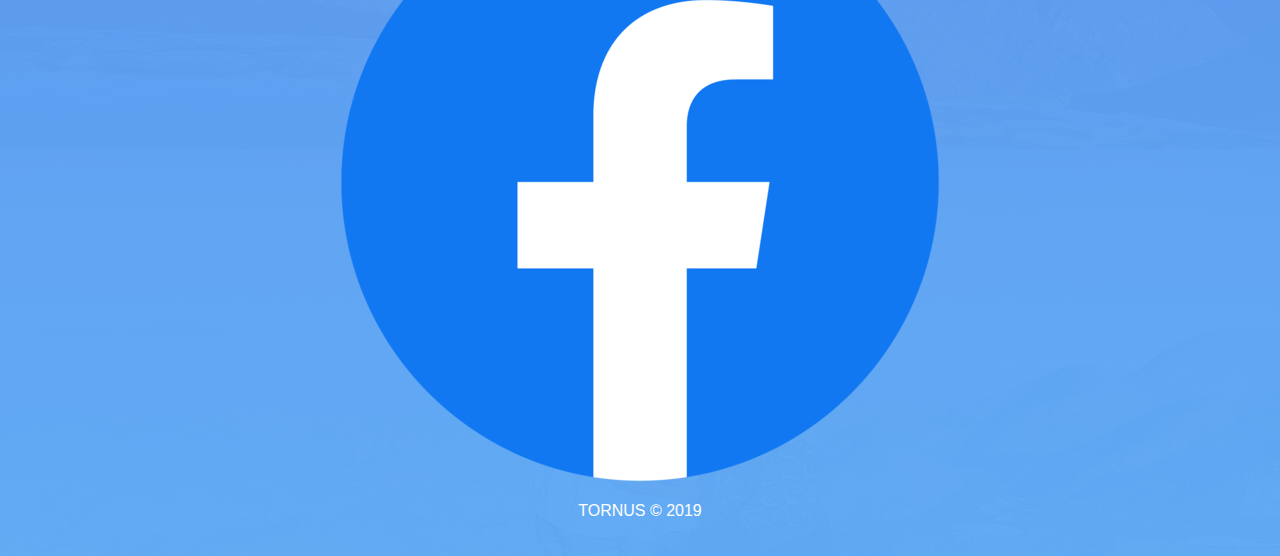
<file: Integradora/RegistrarSauz.html>
<!DOCTYPE html>
<html>
	<head>
		<title>www.Tornus.com</title>
		<link rel="stylesheet" href="estilos/estilos-cuenta.css">
		<meta charset="utf-8">
		<meta name="viewport" content="width=device-width, user-scalable=no, initial-scale=1.0, maximum-scale=1.0, minimum-sacle=1.0">
	</head>
	<body>
		<div class="responsabilidad">
			<div>
				<div class="contenedor-otros">
					<img src="img/tornus.png" id="tornus" />
					<nav>
						<ul>
							<li><a href="Index.html">Inicio</a> </li>
							<li><a href="Cuenta.html">Registrar</a> </li>
							<li><a href="Hoteles.html">Hoteles y Ruta</a> </li>
						</ul>
					</nav>
				</div>
			</div>
			<form method="POST" action="RegistrarSauz.php">
				<h1>Reservar</h1>
				<p>
					<label>Caba&ntilde;as El Sa&uacute;z</label> 
				</p>
				<p>
					<label for="ruta">Ruta</label><br />
					<select id="ruta" name="ruta">
						<option value="" selected>Calvillo</option>
					</select>
				</p>
				<p>
					<label for="fecha">Fecha</label>
					<input type="date" name="fecha" id="fecha" />
				</p>
				<p>
					<label>Costo $4000</label> 
				</p>
				<p>
					<label for="pago">Pago</label>
					<input type="double" placeholder="Introduzca el pago a realizar" name="pago" id="pago" value="" />
				</p>
				<p>
					<button>Reservar</button>
				</p>
			</form>
			<footer>
				<img class="redes" src="img/instagram.png"/>
				<img class="redes" src="img/whats.png"/>
				<img class="redes" src="img/facebook.png"/>
				<p>TORNUS &copy; 2019</p>
			</footer>
		</div>
	</body>
</html>
</file>
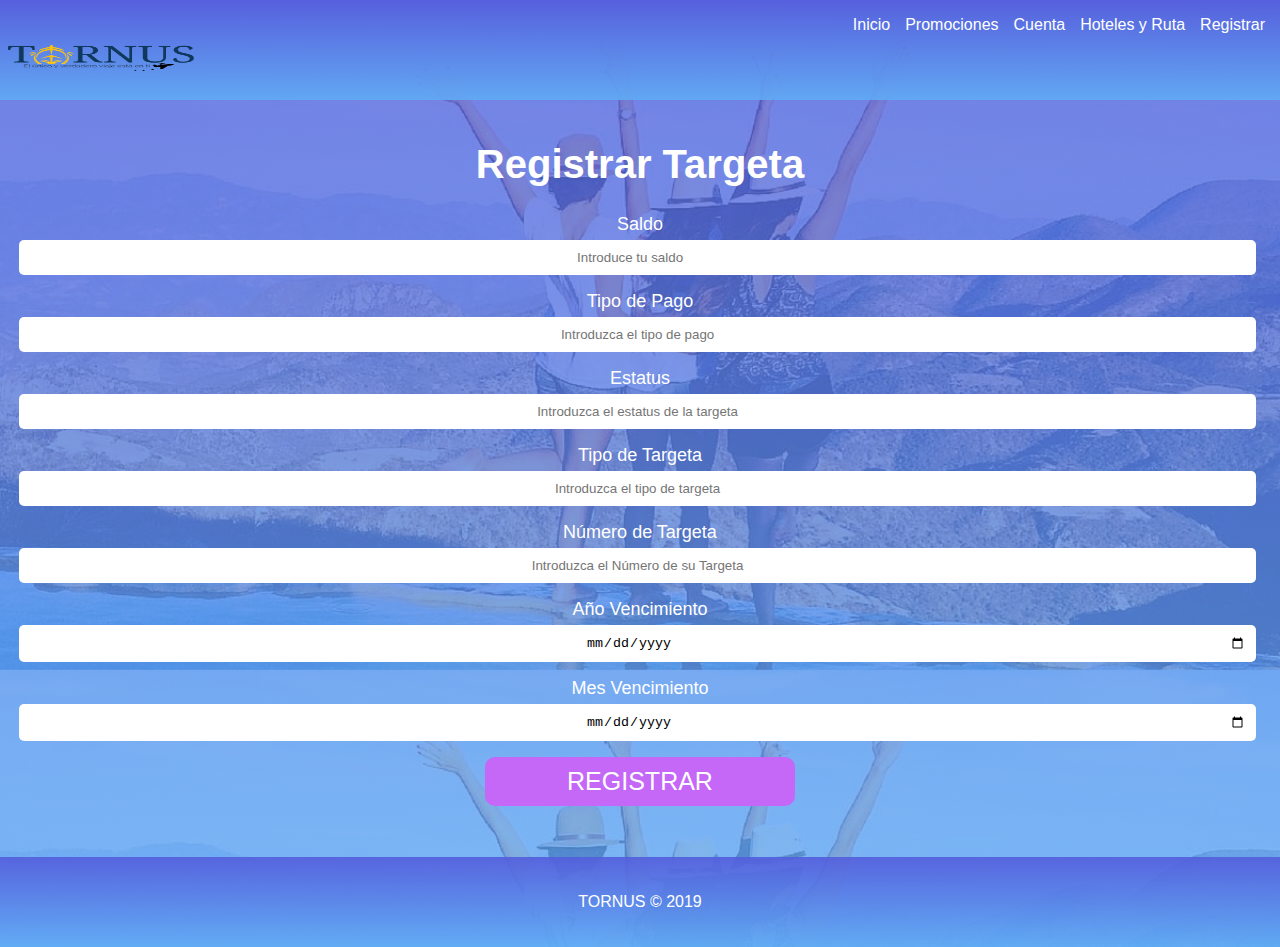
<file: Integradora/tarjeta.html>
<!DOCTYPE html>
<html>
	<head>
		<title>www.Tornus.com</title>
		<link rel="stylesheet" href="estilos/estilos-cuenta.css">
		<meta charset="utf-8">
	</head>
	<body>
		<div class="menu-otros">
			<div class="contenedor-otros">
				<img src="img/tornus.png" width="200px" />
				<nav>
					<ul>
						<li><a href="Index.html">Inicio</a> </li>
						<li><a href="promociones.php">Promociones</a> </li>
						<li class="actual"><a href="Cuenta.html">Cuenta</a> </li>
						<li><a href="Hoteles.html">Hoteles y Ruta</a> </li>
						<li><a href="Registrar.html">Registrar</a> </li>
					</ul>
				</nav>
			</div>
		</div>
		<form method="POST" action="tarjeta.php">
			<h1>Registrar Targeta</h1>
			<p>
				<label for="saldo">Saldo</label><br />
				<input type="number" id="saldo" name="saldo" maxlength="6" placeholder="Introduce tu saldo" value="" />
			</p>
			<p>
				<label for="pago">Tipo de Pago</label>
				<input type="text" placeholder="Introduzca el tipo de pago" name="pago" id="pago" value="" />
			</p>
			<p>
				<label for="estatus">Estatus</label>
				<input type="bit" placeholder="Introduzca el estatus de la targeta" name="estatus" id="estatus" value="" />
			</p>
			<p>
				<label for="targeta">Tipo de Targeta</label>
				<input type="text" placeholder="Introduzca el tipo de targeta" name="targeta" id="targeta" value="" />
			</p>
			<p>
				<label for="num">N&uacute;mero de Targeta</label>
				<input type="password" placeholder="Introduzca el N&uacute;mero de su Targeta" name="num" id="num" value="" />
			</p>
			<p>
				<label for="anio">A&ntilde;o Vencimiento</label>
				<input type="date" id="anio" placeholder="Introduzca el A&ntilde;o de Vencimiento" name="anio" />
			</p>
			<p>
				<label for="mes">Mes Vencimiento</label>
				<input type="date" id="mes" placeholder="Introduzca el Mes de Vencimiento" name="mes" />
			</p>
			<p>
				<button>Registrar</button>
			</p>
		</form>
		<footer>
			<p>TORNUS &copy; 2019</p>
		</footer>
	</body>
</html>
</file>
<file: Integradora/estilos/estilos.css>
body{
	margin: 0;
	font-family: 'Roboto', sans-serif;
}
header .contenedor, .contenedor-otros{
	display: flex;
	justify-content: space-between;
}
.contenedor-otros ul{
	display: flex;
}

.contenedor-otros ul li{
	list-style: none;
	margin-right: 15px;
}

.contenedor-otros{
	width: 100%;
}
header ul{
	display: flex;
}
header ul li{
	list-style: none;
	margin-right: 15px; 
}

a{
	text-decoration: none;
}
.contenedor{
	max-width: 1280px;
	width: 90%;
	margin: auto;
}
.contenedor-otros{
	height: 100px;
	background:
	linear-gradient(rgba(84,93,220,.9),
	rgba(96,171,245,.9));
	background-size: cover;
}
header{
	background:
	linear-gradient(rgba(84,93,220,.9),
	rgba(96,171,245,.9)),
	url(../img/malpaso.jpg);
	height: 100vh;
	background-size: cover;
	responsive: 100%;
}
#contenedor-titulo-flex{
	display: flex;
	justify-content: center;
	margin: 18vh 0;
}
h1{
	font-size: 60px;
	color: #fff;
}
h2{
	font-size: 25px;
	color: #fff;
}
.calvillo{
	width: 90%;
}
.contenedor-titulo{
	text-align: center;
}
.contenedor-titulo a, #servicios a{
	font-size: 14px;
	color: #fff;
	background: #5cb8ff;
	padding: 14px 24px;
	width: 128px;
	display: inline-block;
}
p.logo{
	color: #fff;
	font-size: 20px;
}
nav ul li a{
	color:#fff;
}
h3{
	text-align: center;
	font-size: 55px;
	font-weight: normal;
}
#servicios  .contenedor-rutas{
	display: flex;
	justify-content: space-around;
}





#servicios .texto{
	width: 42%;
}
#ser{
	font-size: 20px;
}
.contenedor-servicios{
	display: flex;
	justify-content: space-around;
	flex-wrap: wrap;
	color: #fff;
}
.servicio{
	width: 24%;
	padding: 34px 30px 38px 30px;
	border-radius: 10px;
	margin-bottom: 40px;
	position: relative;
}
.servicio h4{
	font-size: 30px;
	margin: 0;
}
.servicio p{
	margin-bottom: 20px;
	height: 194px;
}

.contenedor-servicios .violeta{
	background: linear-gradient(to top, #5055df, #6d68f3);
	box-shadow: 0 12px 30px 0 rgba(80, 85, 223, .37);
}
.contenedor-servicios .celeste{
	background: linear-gradient(to top, #40a8f9, #5cb8ff);
	box-shadow: 0 12px 30px 0 rgba(86, 163, 222, .3);
}
.ondas{
	position: absolute;
	left: 0;
	bottom: 0;
}
.icono{
	float: right;
}
#rutasimg{
	width: 100px;
}
button.owl-prev, button.owl-next {
    font-size: 40px !important;
}
span{
	color: #71bcfa;
}
form{
	margin: 0 auto;
	padding: 15px;
	background:
	linear-gradient(rgba(84,93,220,.9),
	rgba(96,171,245,.9));
	height: 50px;
	background-size: cover;
	text-align: center;
}
form p{
	padding: 10px 0;
}

form p label{
	font-size: 18px;
	color: white;
}

form p input{
	background-color: #ffffff;
	border: 0;
	border-radius: 5px;
	display: block;
	margin-top: 5px;
	width: 98%;
	padding: 10px 10px;
	text-align: center;
}

form p button{
	background-color: #C567F7;
	border: 0;
	border-radius: 10px;
	width: 25%;
	padding: 10px 0;
	color: #ffffff;
	font-size: 25px;
	text-transform: uppercase;
}
footer{
	padding: 20px;
	margin-top: 20px;
	color: #fff;
	background:
	linear-gradient(rgba(84,93,220,.9),
	rgba(96,171,245,.9));
	background-size: cover;
	text-align: center;
}
.contenedor-sesion{
	width: 80%;
	margin: auto;
	overflow: hidden;
}
#iniciar{
	padding: 15px;
	color: #fff;
	background: #24282b;
}

#iniciar input[type="text"]{
	padding: 4px;
	height: 30px;
	width: 250px;
}
#iniciar input[type="password"]{
	padding: 4px;
	height: 30px;
	width: 250px;
}
#imagen-rutas{
	width: 90%;
	padding-right: 20px;
}
.ruta{
	text-align: center;
	height: 400px;
}
iframe{
	display: flex;
	width: 100%;
}

/*main col*/
article #main-col{
	float: left;
	width: 50%;
}

/*Servicios*/
ul#Servicios li{
	list-style: none;
	padding: 15px;
	border: 1px solid #ccc;
	margin-bottom: 5px;
	background-color: #e6e6e6;
}
</file>
<file: Integradora/estilos/estilos-cuenta.css>
body{
	margin: 0;
	font-family: 'Roboto', sans-serif;
	background:
	linear-gradient(rgba(84,93,220,.8),
	rgba(96,171,245,.8)),
	url(../img/chicas.jpg);
	background-size: 100%;
}
header .contenedor, .contenedor-otros{
	display: flex;
	justify-content: space-between;
}
.contenedor-otros ul{
	display: flex;
}
.contenedor-otros ul li{
	list-style: none;
	margin-right: 15px;
}
.contenedor-otros{
	width: 100%;
}
header ul{
	display: flex;
}
header ul li{
	list-style: none;
	margin-right: 15px; 
}
a{
	text-decoration: none;
}
.contenedor-otros{
	height: 100px;
	background:
	linear-gradient(rgba(84,93,220,.9),
	rgba(96,171,245,.9));
	background-size: cover;
}
header{
	background:
	linear-gradient(rgba(84,93,220,.9),
	rgba(96,171,245,.9)),
	url(../img/malpaso.jpg);
	height: 100vh;
	background-size: cover;
	responsive: 100%;
}
form{
	width: 97%;
	margin: 0 auto;
	padding: 15px;
	text-align: center;
}

form p label{
	font-size: 18px;
	color: white;
}

form p input{
	background-color: #ffffff;
	border: 0;
	border-radius: 5px;
	display: block;
	margin-top: 5px;
	width: 98%;
	padding: 10px 10px;
	text-align: center;
}

form p button{
	background-color: #C567F7;
	border: 0;
	border-radius: 10px;
	width: 25%;
	padding: 10px 0;
	color: #ffffff;
	font-size: 25px;
	text-transform: uppercase;
}
footer{
	padding: 20px;
	margin-top: 20px;
	color: #fff;
	background:
	linear-gradient(rgba(84,93,220,.9),
	rgba(96,171,245,.9));
	background-size: cover;
	text-align: center;
}
nav ul li a{
	color:#fff;
}
h1{
	font-size: 40px;
	color: #fff;
}
</file>
